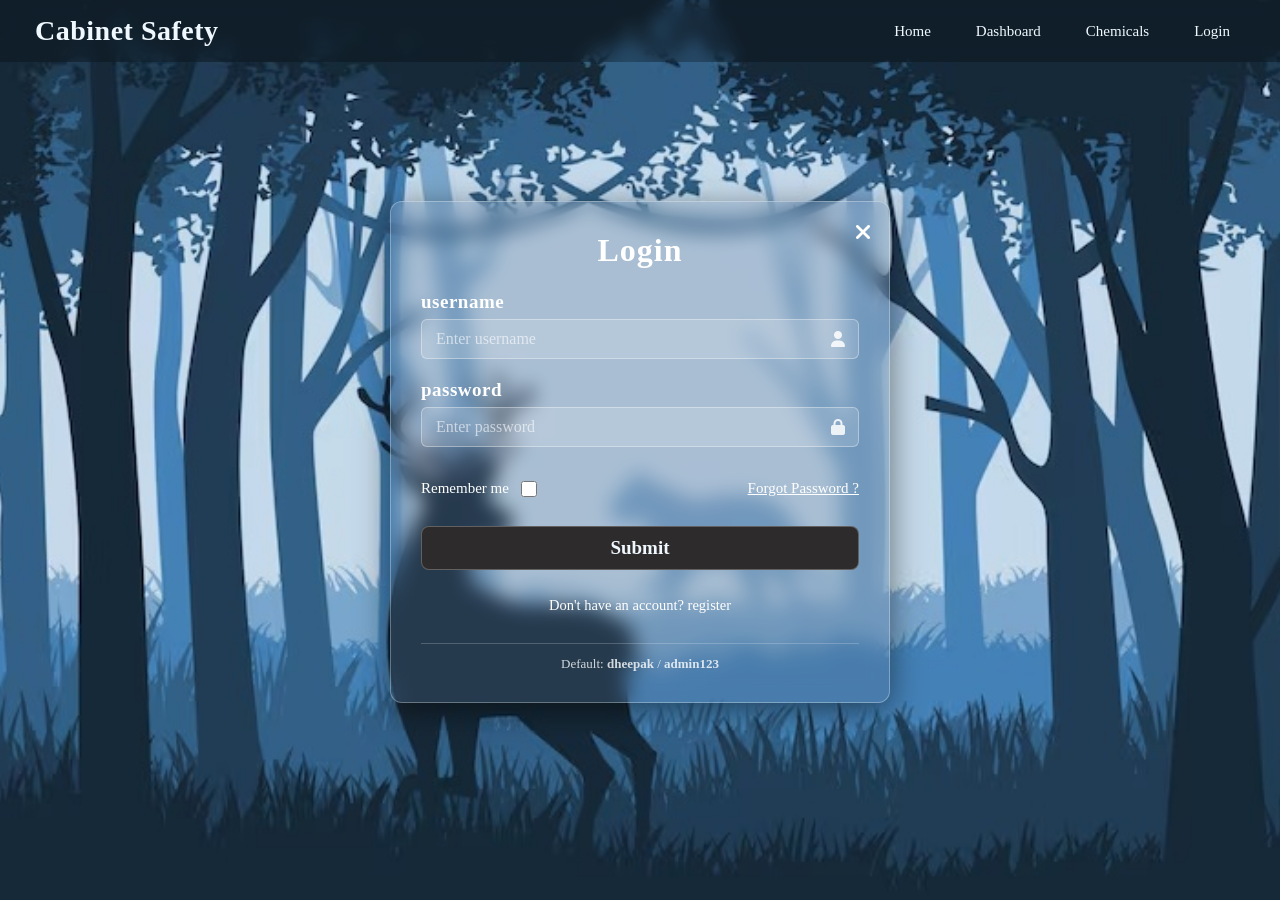
<file: src/main/resources/static/login.html>
<!DOCTYPE html>
<html lang="en">
<head>
    <meta charset="UTF-8">
    <meta name="viewport" content="width=device-width, initial-scale=1.0">
    <title>Login - Cabinet Safety Dashboard</title>
    <link rel="stylesheet" href="login.css">
    <!-- FontAwesome for Icons -->
    <link rel="stylesheet" href="https://cdnjs.cloudflare.com/ajax/libs/font-awesome/6.4.0/css/all.min.css">
</head>
<body>

    <!-- Header Navigation -->
    <div class="header">
        <p class="header-title">Cabinet Safety</p>
        <div class="nav-links">
            <button class="nav-button" onclick="location.href='/index.html'">Home</button>
            <button class="nav-button" onclick="location.href='/index.html'">Dashboard</button>
            <button class="nav-button" onclick="location.href='/chemicals.html'">Chemicals</button>
            <button class="nav-button" onclick="location.href='/login.html'">Login</button>
        </div>
    </div>

    <!-- Centered Glassmorphism Login Card -->
    <div style="display: flex; justify-content: center; align-items: center; min-height: calc(100vh - 120px);">
        <div class="container" style="position: relative;" id="Logincard">
            
            <div class="xmark"><i class="fa-solid fa-xmark" id="close-btn" title="Back to Dashboard"></i></div>

            <div class="login-header-wrapper">
                <h1 class="login-title">Login</h1>
            </div>

            <!-- Dynamic Alert Messages -->
            <div id="error-alert" class="alert-box error" style="display: none;">
                <i class="fa-solid fa-triangle-exclamation"></i>
                <span>Invalid username or password. Please try again.</span>
            </div>

            <div id="logout-alert" class="alert-box success" style="display: none;">
                <i class="fa-solid fa-circle-check"></i>
                <span>You have been logged out successfully.</span>
            </div>

            <div class="form-wrapper">
                <form id="loginForm" action="/login" method="POST">
                    
                    <!-- Username Field -->
                    <label id="Username" for="usernameBox">username&nbsp;&nbsp;</label>
                    <div class="input-box-wrapper">
                        <input type="text" id="usernameBox" name="username" placeholder="Enter username" required autocomplete="username">
                        <i class="fa-solid fa-user"></i>
                    </div>

                    <!-- Password Field -->
                    <label id="password" for="passwordBox">password&nbsp;&nbsp;</label>
                    <div class="input-box-wrapper">
                        <input type="password" id="passwordBox" name="password" placeholder="Enter password" required autocomplete="current-password">
                        <i class="fa-solid fa-lock"></i>
                    </div>

                    <!-- Options Row -->
                    <div id="options">
                        <div class="remember-me-wrapper">
                            <label for="rememberMe">Remember me</label>
                            <input type="checkbox" id="rememberMe" name="remember-me" class="checkbox-input">
                        </div>
                        <div id="forgot">
                            <a href="#" onclick="alert('Please contact your administrator to reset credentials.'); return false;">Forgot Password ?</a>
                        </div>
                    </div>

                    <!-- Submit Button -->
                    <div class="submit-wrapper">
                        <button type="submit" class="submit-button" id="submitBtn">Submit</button>
                    </div>

                    <!-- Register Footer Link -->
                    <div class="register-wrapper">
                        <p>Don't have an account? <a href="#" onclick="alert('Registration is managed by administrators in the Users panel.'); return false;">register</a></p>
                    </div>
                </form>
            </div>

            <!-- Hint for Demo/Testing -->
            <div class="creds-hint">
                Default: <strong>dheepak</strong> / <strong>admin123</strong>
            </div>

        </div>
    </div>

    <script>
        const closeButton = document.getElementById("close-btn");
        const loginCard = document.getElementById("Logincard");

        if (closeButton && loginCard) {
            closeButton.addEventListener("click", function(){
                window.location.href = "/index.html";
            });
        }

        // Check URL parameters for error or logout flags
        const urlParams = new URLSearchParams(window.location.search);
        const errorAlert = document.getElementById('error-alert');
        const logoutAlert = document.getElementById('logout-alert');

        if (urlParams.has('error') && errorAlert) {
            errorAlert.style.display = 'flex';
        }
        if (urlParams.has('logout') && logoutAlert) {
            logoutAlert.style.display = 'flex';
        }

        // Hide alert when user starts typing fresh credentials
        const usernameInput = document.getElementById('usernameBox');
        const passwordInput = document.getElementById('passwordBox');
        if (usernameInput) {
            usernameInput.addEventListener('input', () => {
                if (errorAlert) errorAlert.style.display = 'none';
            });
        }
        if (passwordInput) {
            passwordInput.addEventListener('input', () => {
                if (errorAlert) errorAlert.style.display = 'none';
            });
        }
    </script>
</body>
</html>
</file>
<file: src/main/resources/static/login.css>
:root {
    --primary-color: #2c3e50;
    --danger-color: #e74c3c;
    --success-color: #2ecc71;
    --bg-color: #f5f6fa;
    --card-bg: #ffffff;
    --text-color: #333333;
}

body {
    font-family: Cambria, Cochin, Georgia, Times, 'Times New Roman', serif;
    background-color: #1e293b; /* Fallback color */
    background-image: url('images/deer.jpg'), url('backgrounds/deer.png'), linear-gradient(135deg, #1e293b 0%, #0f172a 100%);
    background-size: cover;
    background-position: center top;
    background-attachment: fixed;
    margin: 0;
    padding: 0;
    min-height: 100vh;
    color: var(--text-color);
    box-sizing: border-box;
    overflow-x: hidden;
}

.container {
    display: flex;
    flex-direction: column;
    min-height: 480px;
    width: 500px;
    max-width: 90vw;
    color: rgb(43, 40, 40);
    margin: 40px auto;
    background-color: beige;
    border-radius: 12px;
    background: rgba(87, 114, 143, 0.25);
    backdrop-filter: blur(10px);
    -webkit-backdrop-filter: blur(10px);
    border: 1px solid rgba(255, 255, 255, 0.3);
    box-shadow: 0 8px 32px rgba(0, 0, 0, 0.5);
    padding: 30px;
    box-sizing: border-box;
    position: relative;
}

#Username, #password {
    font-size: 19px;
    color: #ffffff;
    font-family: Cambria, Cochin, Georgia, Times, 'Times New Roman', serif;
    display: inline-block;
    margin-bottom: 6px;
    font-weight: 600;
    letter-spacing: 0.5px;
}

.input-box-wrapper {
    position: relative;
    display: flex;
    align-items: center;
    margin-bottom: 20px;
    width: 100%;
}

#usernameBox, #passwordBox {
    width: 100%;
    height: 40px;
    background-color: rgba(255, 255, 255, 0.15);
    border-radius: 6px;
    border: 1px solid rgba(255, 255, 255, 0.35);
    color: #ffffff;
    font-size: 16px;
    padding: 0 42px 0 14px;
    box-sizing: border-box;
    outline: none;
    transition: all 0.25s ease;
    font-family: inherit;
}

#usernameBox:focus, #passwordBox:focus {
    background-color: rgba(255, 255, 255, 0.25);
    border-color: #ffffff;
    box-shadow: 0 0 12px rgba(255, 255, 255, 0.3);
}

#usernameBox::placeholder, #passwordBox::placeholder {
    color: rgba(255, 255, 255, 0.6);
}

.input-box-wrapper i {
    position: absolute;
    right: 14px;
    color: rgba(255, 255, 255, 0.85);
    font-size: 16px;
    pointer-events: none;
}

#options {
    display: flex;
    flex-direction: row;
    justify-content: space-between;
    align-items: center;
    gap: 20px;
    padding: 10px 0 22px 0;
    color: #ffffff;
    font-size: 15px;
}

.header {
    display: flex;
    color: aliceblue;
    flex-direction: row;
    justify-content: space-between;
    align-items: center;
    padding: 15px 35px;
    background: rgba(0, 0, 0, 0.25);
    backdrop-filter: blur(8px);
}

.header-title {
    font-size: 28px;
    margin: 0;
    font-weight: bold;
    letter-spacing: 0.5px;
}

.nav-links {
    display: flex;
    gap: 15px;
    align-items: center;
    color: aliceblue;
}

.nav-button {
    background-color: transparent;
    border: 1px solid transparent;
    color: aliceblue;
    font-size: 15px;
    transition: all 0.3s ease;
    height: 32px;
    padding: 0 14px;
    border-radius: 5px;
    font-family: inherit;
    cursor: pointer;
}

.nav-button:hover {
    transform: scale(1.05) translateY(-3px);
    cursor: pointer;
    border: 1px solid rgba(255, 255, 255, 0.9);
    background: rgba(255, 255, 255, 0.12);
}

.login-header-wrapper {
    color: #ffffff;
    text-align: center;
    margin-bottom: 22px;
}

.login-title {
    margin: 0;
    font-size: 32px;
    font-weight: bold;
    letter-spacing: 1px;
}

.form-wrapper {
    width: 100%;
}

.remember-me-wrapper {
    position: relative;
    display: flex;
    align-items: center;
    gap: 8px;
    cursor: pointer;
    user-select: none;
}

.checkbox-input {
    transform: translateY(1px);
    width: 16px;
    height: 16px;
    cursor: pointer;
    accent-color: #2c3e50;
}

.submit-wrapper {
    display: flex;
    justify-content: center;
    margin-top: 5px;
}

.submit-button {
    height: 44px;
    width: 100%;
    margin-bottom: 12px;
    border-radius: 8px;
    background-color: rgb(45, 43, 43);
    border: 1px solid rgba(255, 255, 255, 0.25);
    font-size: 19px;
    font-weight: bold;
    color: aliceblue;
    transition: all 0.3s ease;
    cursor: pointer;
    font-family: inherit;
}

.submit-button:hover {
    transform: translateY(-3px);
    cursor: pointer;
    background-color: rgb(105, 139, 182);
    color: rgb(255, 255, 255);
    box-shadow: 0 6px 20px rgba(0, 0, 0, 0.35);
}

.register-wrapper {
    text-align: center;
    color: #ffffff;
    font-size: 14.5px;
    margin-top: 10px;
}

#forgot a {
    color: #ffffff;
    text-decoration: underline;
}

a {
    text-decoration: none;
    transition: all 0.3s ease;
    display: inline-block;
    color: #ffffff;
}

a:hover {
    transform: scale(1.05);
    cursor: pointer;
}

.xmark {
    position: absolute;
    right: 18px;
    top: 18px;
    font-size: 22px;
    color: #ffffff;
    transition: all 0.3s ease;
    cursor: pointer;
}

.xmark:hover {
    cursor: pointer;
    transform: scale(1.2);
    color: #e74c3c;
}

.alert-box {
    margin-bottom: 15px;
    padding: 10px 14px;
    border-radius: 6px;
    font-size: 14px;
    display: flex;
    align-items: center;
    gap: 10px;
    color: #ffffff;
}

.alert-box.error {
    background: rgba(231, 76, 60, 0.45);
    border: 1px solid #e74c3c;
}

.alert-box.success {
    background: rgba(46, 204, 113, 0.45);
    border: 1px solid #2ecc71;
}

.creds-hint {
    margin-top: 15px;
    text-align: center;
    font-size: 13px;
    color: rgba(255, 255, 255, 0.8);
    border-top: 1px solid rgba(255, 255, 255, 0.2);
    padding-top: 12px;
}
</file>
